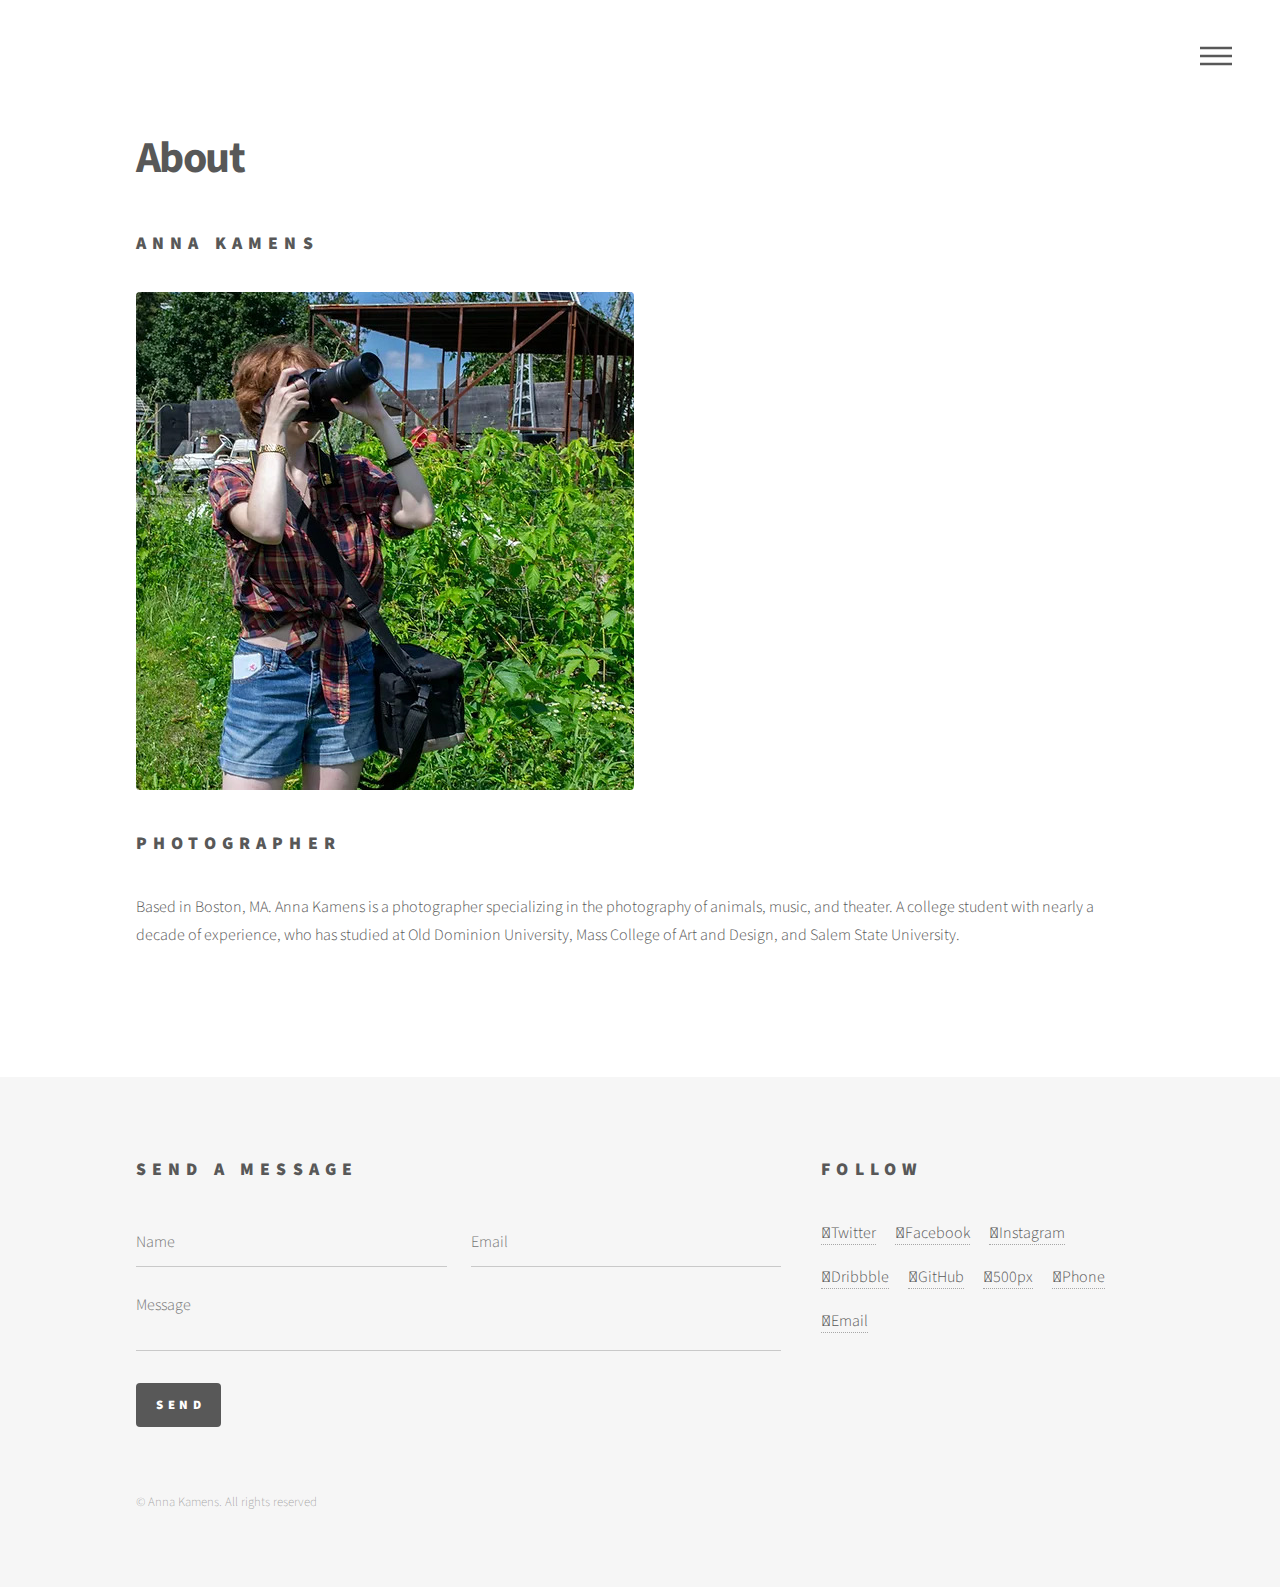
<file: about.html>
<!DOCTYPE HTML>
<!--
	Phantom by HTML5 UP
	html5up.net | @ajlkn
	Free for personal and commercial use under the CCA 3.0 license (html5up.net/license)
-->
<html>
	<head>
		<title>Anna Kamens Photography |About</title>
		<meta charset="utf-8" />
		<meta name="viewport" content="width=device-width, initial-scale=1, user-scalable=no" />
		<link rel="stylesheet" href="assets/css/main.css" />
		<noscript><link rel="stylesheet" href="assets/css/noscript.css" /></noscript>
	</head>
	<body class="is-preload">
		<!-- Wrapper -->
			<div id="wrapper">

				<!-- Header -->
					<header id="header">
						<div class="inner">

							<!-- Nav -->
								<nav>
									<ul>
										<li><a href="#menu">Menu</a></li>
									</ul>
								</nav>

						</div>
					</header>

				<!-- Menu -->
					<nav id="menu">
						<h2>Menu</h2>
						<ul>
							<li><a href="index.html">Home</a></li>
							<li><a href="portfolio.html">Portfolio</a></li>
							<li><a href="about.html">About</a></li>
							<li><a href="contact.html">Contact</a></li>
						</ul>
					</nav>

				<!-- Main -->
					<div id="main">
						<div class="inner">
							<h1>About</h1>
                                
                            <!-- Image -->
								<section>
									<h2>Anna Kamens</h2>
									<div class="box alt">
										<div class="row gtr-uniform">
											<div class="col-12"><span class="image"><img src="/images/AnnaKamensPhotography_SelfPhoto.jpg" alt="" /></span></div>
										</div>
									</div>
								</section>
                            
							<!-- Text -->
								<section>
									<h2>Photographer</h2>
									<p>Based in Boston, MA. Anna Kamens is a photographer specializing in the photography of animals, music, and theater. A college student with nearly a decade of experience, who has studied at Old Dominion University, Mass College of Art and Design, and Salem State University.</p>
                            </section>
                        </div>
                </div>

				<!-- Footer -->
					<footer id="footer">
						<div class="inner">
							<section>
								<h2>Send A Message</h2>
								<form method="post" action="#">
									<div class="fields">
										<div class="field half">
											<input type="text" name="name" id="name" placeholder="Name" />
										</div>
										<div class="field half">
											<input type="email" name="email" id="email" placeholder="Email" />
										</div>
										<div class="field">
											<textarea name="message" id="message" placeholder="Message"></textarea>
										</div>
									</div>
									<ul class="actions">
										<li><input type="submit" value="Send" class="primary" /></li>
									</ul>
								</form>
							</section>
							<section>
								<h2>Follow</h2>
								<ul class="icons">
									<li><a href="#" class="icon brands style2 fa-twitter"><span class="label">Twitter</span></a></li>
									<li><a href="#" class="icon brands style2 fa-facebook-f"><span class="label">Facebook</span></a></li>
									<li><a href="#" class="icon brands style2 fa-instagram"><span class="label">Instagram</span></a></li>
									<li><a href="#" class="icon brands style2 fa-dribbble"><span class="label">Dribbble</span></a></li>
									<li><a href="#" class="icon brands style2 fa-github"><span class="label">GitHub</span></a></li>
									<li><a href="#" class="icon brands style2 fa-500px"><span class="label">500px</span></a></li>
									<li><a href="#" class="icon solid style2 fa-phone"><span class="label">Phone</span></a></li>
									<li><a href="#" class="icon solid style2 fa-envelope"><span class="label">Email</span></a></li>
								</ul>
							</section>
							<ul class="copyright">
                                <li>&copy; Anna Kamens. All rights reserved</li>
							</ul>
						</div>
					</footer>
			</div>

		<!-- Scripts -->
			<script src="assets/js/jquery.min.js"></script>
			<script src="assets/js/browser.min.js"></script>
			<script src="assets/js/breakpoints.min.js"></script>
			<script src="assets/js/util.js"></script>
			<script src="assets/js/main.js"></script>

	</body>
</html>
</file>
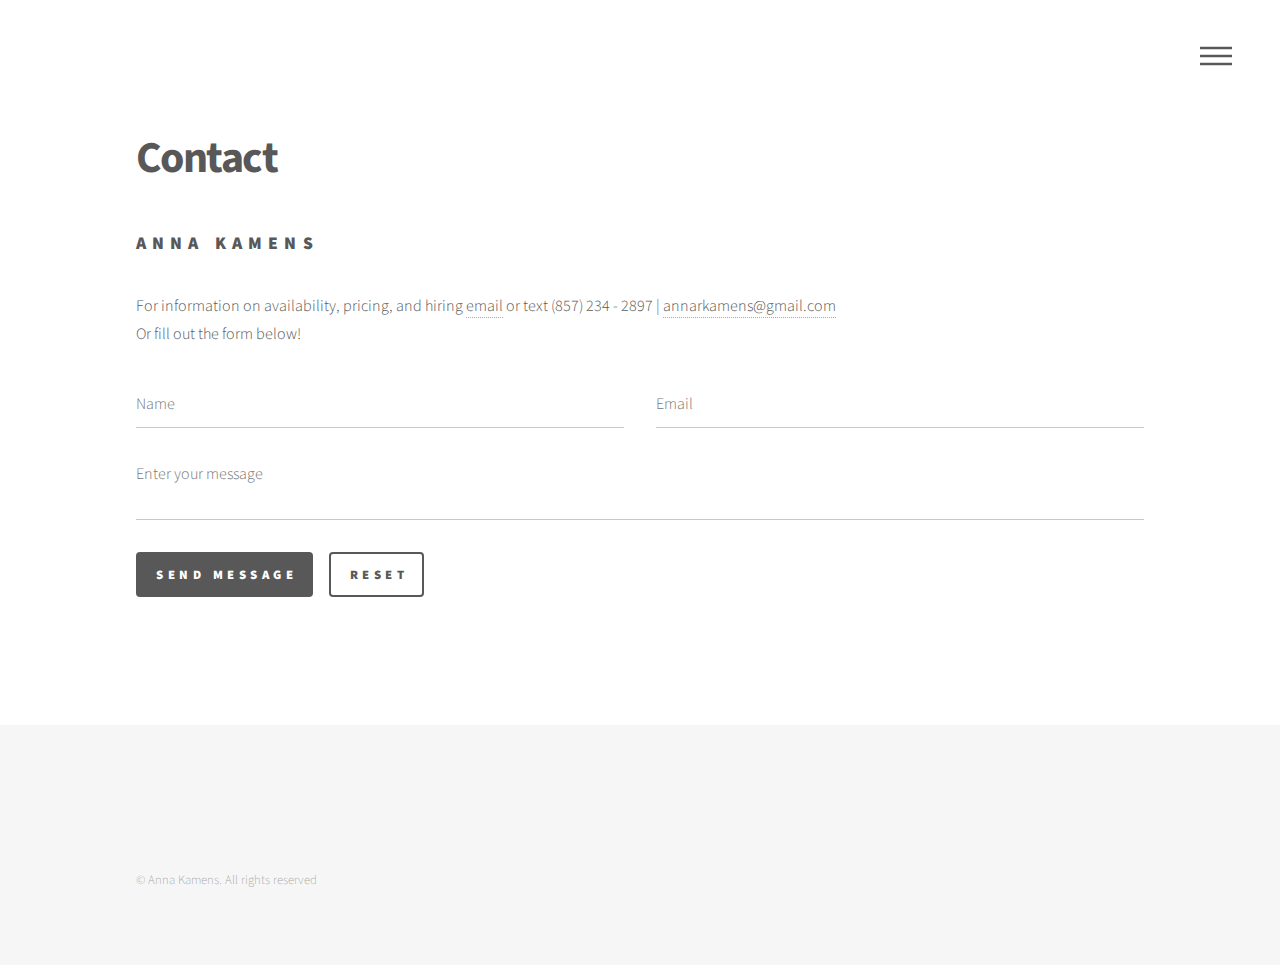
<file: contact.html>
<!DOCTYPE HTML>
<html>
	<head>
		<title>Anna Kamens Photography |Contact</title>
		<meta charset="utf-8" />
		<meta name="viewport" content="width=device-width, initial-scale=1, user-scalable=no" />
		<link rel="stylesheet" href="assets/css/main.css" />
		<noscript><link rel="stylesheet" href="assets/css/noscript.css" /></noscript>
	</head>
	<body class="is-preload">
		<!-- Wrapper -->
			<div id="wrapper">

				<!-- Header -->
					<header id="header">
						<div class="inner">
                            
							<!-- Nav -->
								<nav>
									<ul>
										<li><a href="#menu">Menu</a></li>
									</ul>
								</nav>

						</div>
					</header>

				<!-- Menu -->
					<nav id="menu">
						<h2>Menu</h2>
						<ul>
							<li><a href="index.html">Home</a></li>
							<li><a href="portfolio.html">Portfolio</a></li>
							<li><a href="about.html">About</a></li>
							<li><a href="contact.html">Contact</a></li>
						</ul>
					</nav>

				<!-- Main -->
					<div id="main">
						<div class="inner">
							<h1>Contact</h1>

                            <!-- Text -->
								<section>
									<h2>Anna Kamens</h2>
                                    <p>For information on availability, pricing, and hiring <a href="">email</a> or text (857) 234 - 2897 | <a href="">annarkamens@gmail.com</a><br>Or fill out the form below!</p>
                            </section>
                            
							<!-- Form -->
								<section>
									<form method="post" action="#">
										<div class="row gtr-uniform">
											<div class="col-6 col-12-xsmall">
												<input type="text" name="demo-name" id="demo-name" value="" placeholder="Name" />
											</div>
											<div class="col-6 col-12-xsmall">
												<input type="email" name="demo-email" id="demo-email" value="" placeholder="Email" />
											</div>
											<div class="col-12">
												<textarea name="demo-message" id="demo-message" placeholder="Enter your message" rows="6"></textarea>
											</div>
											<div class="col-12">
												<ul class="actions">
													<li><input type="submit" value="Send Message" class="primary" /></li>
													<li><input type="reset" value="Reset" /></li>
												</ul>
                                            </div>
                                        </div>
                                    </form>
                            </section>
                        </div>
                </div>
                                    
				<!-- Footer -->
					<footer id="footer">
						<div class="inner">
							<ul class="copyright">
								<li>&copy; Anna Kamens. All rights reserved</li>
							</ul>
						</div>
					</footer>
                            
		<!-- Scripts -->
			<script src="assets/js/jquery.min.js"></script>
			<script src="assets/js/browser.min.js"></script>
			<script src="assets/js/breakpoints.min.js"></script>
			<script src="assets/js/util.js"></script>
			<script src="assets/js/main.js"></script>

	</body>
</html>
</file>
<file: assets/css/noscript.css>
/* Tiles */

	body.is-preload .tiles article {
		-moz-transform: none;
		-webkit-transform: none;
		-ms-transform: none;
		transform: none;
		opacity: 1;
	}
</file>
<file: assets/css/main.css>
@import url(fontawesome-all.min.css);
@import url("https://fonts.googleapis.com/css?family=Source+Sans+Pro:300,700,900");


html, body, div, span, applet, object,
iframe, h1, h2, h3, h4, h5, h6, p, blockquote,
pre, a, abbr, acronym, address, big, cite,
code, del, dfn, em, img, ins, kbd, q, s, samp,
small, strike, strong, sub, sup, tt, var, b,
u, i, center, dl, dt, dd, ol, ul, li, fieldset,
form, label, legend, table, caption, tbody,
tfoot, thead, tr, th, td, article, aside,
canvas, details, embed, figure, figcaption,
footer, header, hgroup, menu, nav, output, ruby,
section, summary, time, mark, audio, video {
	margin: 0;
	padding: 0;
	border: 0;
	font-size: 100%;
	font: inherit;
	vertical-align: baseline;}

article, aside, details, figcaption, figure,
footer, header, hgroup, menu, nav, section {
	display: block;}

body {
	line-height: 1;
}

ol, ul {
	list-style: none;
}

blockquote, q {
	quotes: none;
}

	blockquote:before, blockquote:after, q:before, q:after {
		content: '';
		content: none;
	}

table {
	border-collapse: collapse;
	border-spacing: 0;
}

body {
	-webkit-text-size-adjust: none;
}

mark {
	background-color: transparent;
	color: inherit;
}

input::-moz-focus-inner {
	border: 0;
	padding: 0;
}

input, select, textarea {
	-moz-appearance: none;
	-webkit-appearance: none;
	-ms-appearance: none;
	appearance: none;
}

/* Basic */

	@-ms-viewport {
		width: device-width;
	}

	body {
		-ms-overflow-style: scrollbar;
	}

	@media screen and (max-width: 480px) {

		html, body {
			min-width: 320px;
		}

	}

	html {
		box-sizing: border-box;
	}

	*, *:before, *:after {
		box-sizing: inherit;
	}

	body {
		background: #ffffff;
	}

		body.is-preload *, body.is-preload *:before, body.is-preload *:after {
			-moz-animation: none !important;
			-webkit-animation: none !important;
			-ms-animation: none !important;
			animation: none !important;
			-moz-transition: none !important;
			-webkit-transition: none !important;
			-ms-transition: none !important;
			transition: none !important;
		}

/* Type */

	body, input, select, textarea {
		color: #585858;
		font-family: "Source Sans Pro", Helvetica, sans-serif;
		font-size: 16pt;
		font-weight: 300;
		line-height: 1.75;
	}

		@media screen and (max-width: 1680px) {

			body, input, select, textarea {
				font-size: 14pt;
			}

		}

		@media screen and (max-width: 1280px) {

			body, input, select, textarea {
				font-size: 12pt;
			}

		}

	a {
		-moz-transition: border-bottom-color 0.2s ease, color 0.2s ease;
		-webkit-transition: border-bottom-color 0.2s ease, color 0.2s ease;
		-ms-transition: border-bottom-color 0.2s ease, color 0.2s ease;
		transition: border-bottom-color 0.2s ease, color 0.2s ease;
		text-decoration: none;
		color: #585858;
		border-bottom: dotted 1px rgba(88, 88, 88, 0.5);
	}

		a:hover {
			border-bottom-color: transparent;
			color: #f2849e !important;
		}

	strong, b {
		font-weight: 900;
	}

	em, i {
		font-style: italic;
	}

	p {
		margin: 0 0 2em 0;
	}

	h1 {
		font-size: 2.75em;
		font-weight: 700;
		line-height: 1.3;
		margin: 0 0 1em 0;
		letter-spacing: -0.035em;
	}

		h1 a {
			color: inherit;
		}

		@media screen and (max-width: 736px) {

			h1 {
				font-size: 2em;
				margin: 0 0 1em 0;
			}

		}

		@media screen and (max-width: 360px) {

			h1 {
				font-size: 1.75em;
			}

		}

	h2, h3, h4, h5, h6 {
		font-weight: 900;
		line-height: 1.5;
		margin: 0 0 2em 0;
		text-transform: uppercase;
		letter-spacing: 0.35em;
	}

		h2 a, h3 a, h4 a, h5 a, h6 a {
			color: inherit;
		}

	h2 {
		font-size: 1.1em;
	}

	h3 {
		font-size: 1em;
	}

	h4 {
		font-size: 0.8em;
	}

	h5 {
		font-size: 0.8em;
	}

	h6 {
		font-size: 0.8em;
	}

	@media screen and (max-width: 980px) {

		h1 br, h2 br, h3 br, h4 br, h5 br, h6 br {
			display: none;
		}

	}

	@media screen and (max-width: 736px) {

		h2 {
			font-size: 1em;
		}

		h3 {
			font-size: 0.8em;
		}

	}

	sub {
		font-size: 0.8em;
		position: relative;
		top: 0.5em;
	}

	sup {
		font-size: 0.8em;
		position: relative;
		top: -0.5em;
	}

	blockquote {
		border-left: solid 4px #c9c9c9;
		font-style: italic;
		margin: 0 0 2em 0;
		padding: 0.5em 0 0.5em 2em;
	}

	code {
		background: rgba(144, 144, 144, 0.075);
		border-radius: 4px;
		border: solid 1px #c9c9c9;
		font-family: "Courier New", monospace;
		font-size: 0.9em;
		margin: 0 0.25em;
		padding: 0.25em 0.65em;
	}

	pre {
		-webkit-overflow-scrolling: touch;
		font-family: "Courier New", monospace;
		font-size: 0.9em;
		margin: 0 0 2em 0;
	}

		pre code {
			display: block;
			line-height: 1.75;
			padding: 1em 1.5em;
			overflow-x: auto;
		}

	hr {
		border: 0;
		border-bottom: solid 1px #c9c9c9;
		margin: 2em 0;
	}

		hr.major {
			margin: 3em 0;
		}

	.align-left {
		text-align: left;
	}

	.align-center {
		text-align: center;
	}

	.align-right {
		text-align: right;
	}

/* Row */

	.row {
		display: flex;
		flex-wrap: wrap;
		box-sizing: border-box;
		align-items: stretch;
	}

		.row > * {
			box-sizing: border-box;
		}

		.row.gtr-uniform > * > :last-child {
			margin-bottom: 0;
		}

		.row.aln-left {
			justify-content: flex-start;
		}

		.row.aln-center {
			justify-content: center;
		}

		.row.aln-right {
			justify-content: flex-end;
		}

		.row.aln-top {
			align-items: flex-start;
		}

		.row.aln-middle {
			align-items: center;
		}

		.row.aln-bottom {
			align-items: flex-end;
		}

		.row > .imp {
			order: -1;
		}

		.row > .col-1 {
			width: 8.33333%;
		}

		.row > .off-1 {
			margin-left: 8.33333%;
		}

		.row > .col-2 {
			width: 16.66667%;
		}

		.row > .off-2 {
			margin-left: 16.66667%;
		}

		.row > .col-3 {
			width: 25%;
		}

		.row > .off-3 {
			margin-left: 25%;
		}

		.row > .col-4 {
			width: 33.33333%;
		}

		.row > .off-4 {
			margin-left: 33.33333%;
		}

		.row > .col-5 {
			width: 41.66667%;
		}

		.row > .off-5 {
			margin-left: 41.66667%;
		}

		.row > .col-6 {
			width: 50%;
		}

		.row > .off-6 {
			margin-left: 50%;
		}

		.row > .col-7 {
			width: 58.33333%;
		}

		.row > .off-7 {
			margin-left: 58.33333%;
		}

		.row > .col-8 {
			width: 66.66667%;
		}

		.row > .off-8 {
			margin-left: 66.66667%;
		}

		.row > .col-9 {
			width: 75%;
		}

		.row > .off-9 {
			margin-left: 75%;
		}

		.row > .col-10 {
			width: 83.33333%;
		}

		.row > .off-10 {
			margin-left: 83.33333%;
		}

		.row > .col-11 {
			width: 91.66667%;
		}

		.row > .off-11 {
			margin-left: 91.66667%;
		}

		.row > .col-12 {
			width: 100%;
		}

		.row > .off-12 {
			margin-left: 100%;
		}

		.row.gtr-0 {
			margin-top: 0;
			margin-left: 0em;
		}

			.row.gtr-0 > * {
				padding: 0 0 0 0em;
			}

			.row.gtr-0.gtr-uniform {
				margin-top: 0em;
			}

				.row.gtr-0.gtr-uniform > * {
					padding-top: 0em;
				}

		.row.gtr-25 {
			margin-top: 0;
			margin-left: -0.5em;
		}

			.row.gtr-25 > * {
				padding: 0 0 0 0.5em;
			}

			.row.gtr-25.gtr-uniform {
				margin-top: -0.5em;
			}

				.row.gtr-25.gtr-uniform > * {
					padding-top: 0.5em;
				}

		.row.gtr-50 {
			margin-top: 0;
			margin-left: -1em;
		}

			.row.gtr-50 > * {
				padding: 0 0 0 1em;
			}

			.row.gtr-50.gtr-uniform {
				margin-top: -1em;
			}

				.row.gtr-50.gtr-uniform > * {
					padding-top: 1em;
				}

		.row {
			margin-top: 0;
			margin-left: -2em;
		}

			.row > * {
				padding: 0 0 0 2em;
			}

			.row.gtr-uniform {
				margin-top: -2em;
			}

				.row.gtr-uniform > * {
					padding-top: 2em;
				}

		.row.gtr-150 {
			margin-top: 0;
			margin-left: -3em;
		}

			.row.gtr-150 > * {
				padding: 0 0 0 3em;
			}

			.row.gtr-150.gtr-uniform {
				margin-top: -3em;
			}

				.row.gtr-150.gtr-uniform > * {
					padding-top: 3em;
				}

		.row.gtr-200 {
			margin-top: 0;
			margin-left: -4em;
		}

			.row.gtr-200 > * {
				padding: 0 0 0 4em;
			}

			.row.gtr-200.gtr-uniform {
				margin-top: -4em;
			}

				.row.gtr-200.gtr-uniform > * {
					padding-top: 4em;
				}

		@media screen and (max-width: 1680px) {

			.row {
				display: flex;
				flex-wrap: wrap;
				box-sizing: border-box;
				align-items: stretch;
			}

				.row > * {
					box-sizing: border-box;
				}

				.row.gtr-uniform > * > :last-child {
					margin-bottom: 0;
				}

				.row.aln-left {
					justify-content: flex-start;
				}

				.row.aln-center {
					justify-content: center;
				}

				.row.aln-right {
					justify-content: flex-end;
				}

				.row.aln-top {
					align-items: flex-start;
				}

				.row.aln-middle {
					align-items: center;
				}

				.row.aln-bottom {
					align-items: flex-end;
				}

				.row > .imp-xlarge {
					order: -1;
				}

				.row > .col-1-xlarge {
					width: 8.33333%;
				}

				.row > .off-1-xlarge {
					margin-left: 8.33333%;
				}

				.row > .col-2-xlarge {
					width: 16.66667%;
				}

				.row > .off-2-xlarge {
					margin-left: 16.66667%;
				}

				.row > .col-3-xlarge {
					width: 25%;
				}

				.row > .off-3-xlarge {
					margin-left: 25%;
				}

				.row > .col-4-xlarge {
					width: 33.33333%;
				}

				.row > .off-4-xlarge {
					margin-left: 33.33333%;
				}

				.row > .col-5-xlarge {
					width: 41.66667%;
				}

				.row > .off-5-xlarge {
					margin-left: 41.66667%;
				}

				.row > .col-6-xlarge {
					width: 50%;
				}

				.row > .off-6-xlarge {
					margin-left: 50%;
				}

				.row > .col-7-xlarge {
					width: 58.33333%;
				}

				.row > .off-7-xlarge {
					margin-left: 58.33333%;
				}

				.row > .col-8-xlarge {
					width: 66.66667%;
				}

				.row > .off-8-xlarge {
					margin-left: 66.66667%;
				}

				.row > .col-9-xlarge {
					width: 75%;
				}

				.row > .off-9-xlarge {
					margin-left: 75%;
				}

				.row > .col-10-xlarge {
					width: 83.33333%;
				}

				.row > .off-10-xlarge {
					margin-left: 83.33333%;
				}

				.row > .col-11-xlarge {
					width: 91.66667%;
				}

				.row > .off-11-xlarge {
					margin-left: 91.66667%;
				}

				.row > .col-12-xlarge {
					width: 100%;
				}

				.row > .off-12-xlarge {
					margin-left: 100%;
				}

				.row.gtr-0 {
					margin-top: 0;
					margin-left: 0em;
				}

					.row.gtr-0 > * {
						padding: 0 0 0 0em;
					}

					.row.gtr-0.gtr-uniform {
						margin-top: 0em;
					}

						.row.gtr-0.gtr-uniform > * {
							padding-top: 0em;
						}

				.row.gtr-25 {
					margin-top: 0;
					margin-left: -0.5em;
				}

					.row.gtr-25 > * {
						padding: 0 0 0 0.5em;
					}

					.row.gtr-25.gtr-uniform {
						margin-top: -0.5em;
					}

						.row.gtr-25.gtr-uniform > * {
							padding-top: 0.5em;
						}

				.row.gtr-50 {
					margin-top: 0;
					margin-left: -1em;
				}

					.row.gtr-50 > * {
						padding: 0 0 0 1em;
					}

					.row.gtr-50.gtr-uniform {
						margin-top: -1em;
					}

						.row.gtr-50.gtr-uniform > * {
							padding-top: 1em;
						}

				.row {
					margin-top: 0;
					margin-left: -2em;
				}

					.row > * {
						padding: 0 0 0 2em;
					}

					.row.gtr-uniform {
						margin-top: -2em;
					}

						.row.gtr-uniform > * {
							padding-top: 2em;
						}

				.row.gtr-150 {
					margin-top: 0;
					margin-left: -3em;
				}

					.row.gtr-150 > * {
						padding: 0 0 0 3em;
					}

					.row.gtr-150.gtr-uniform {
						margin-top: -3em;
					}

						.row.gtr-150.gtr-uniform > * {
							padding-top: 3em;
						}

				.row.gtr-200 {
					margin-top: 0;
					margin-left: -4em;
				}

					.row.gtr-200 > * {
						padding: 0 0 0 4em;
					}

					.row.gtr-200.gtr-uniform {
						margin-top: -4em;
					}

						.row.gtr-200.gtr-uniform > * {
							padding-top: 4em;
						}

		}

		@media screen and (max-width: 1280px) {

			.row {
				display: flex;
				flex-wrap: wrap;
				box-sizing: border-box;
				align-items: stretch;
			}

				.row > * {
					box-sizing: border-box;
				}

				.row.gtr-uniform > * > :last-child {
					margin-bottom: 0;
				}

				.row.aln-left {
					justify-content: flex-start;
				}

				.row.aln-center {
					justify-content: center;
				}

				.row.aln-right {
					justify-content: flex-end;
				}

				.row.aln-top {
					align-items: flex-start;
				}

				.row.aln-middle {
					align-items: center;
				}

				.row.aln-bottom {
					align-items: flex-end;
				}

				.row > .imp-large {
					order: -1;
				}

				.row > .col-1-large {
					width: 8.33333%;
				}

				.row > .off-1-large {
					margin-left: 8.33333%;
				}

				.row > .col-2-large {
					width: 16.66667%;
				}

				.row > .off-2-large {
					margin-left: 16.66667%;
				}

				.row > .col-3-large {
					width: 25%;
				}

				.row > .off-3-large {
					margin-left: 25%;
				}

				.row > .col-4-large {
					width: 33.33333%;
				}

				.row > .off-4-large {
					margin-left: 33.33333%;
				}

				.row > .col-5-large {
					width: 41.66667%;
				}

				.row > .off-5-large {
					margin-left: 41.66667%;
				}

				.row > .col-6-large {
					width: 50%;
				}

				.row > .off-6-large {
					margin-left: 50%;
				}

				.row > .col-7-large {
					width: 58.33333%;
				}

				.row > .off-7-large {
					margin-left: 58.33333%;
				}

				.row > .col-8-large {
					width: 66.66667%;
				}

				.row > .off-8-large {
					margin-left: 66.66667%;
				}

				.row > .col-9-large {
					width: 75%;
				}

				.row > .off-9-large {
					margin-left: 75%;
				}

				.row > .col-10-large {
					width: 83.33333%;
				}

				.row > .off-10-large {
					margin-left: 83.33333%;
				}

				.row > .col-11-large {
					width: 91.66667%;
				}

				.row > .off-11-large {
					margin-left: 91.66667%;
				}

				.row > .col-12-large {
					width: 100%;
				}

				.row > .off-12-large {
					margin-left: 100%;
				}

				.row.gtr-0 {
					margin-top: 0;
					margin-left: 0em;
				}

					.row.gtr-0 > * {
						padding: 0 0 0 0em;
					}

					.row.gtr-0.gtr-uniform {
						margin-top: 0em;
					}

						.row.gtr-0.gtr-uniform > * {
							padding-top: 0em;
						}

				.row.gtr-25 {
					margin-top: 0;
					margin-left: -0.5em;
				}

					.row.gtr-25 > * {
						padding: 0 0 0 0.5em;
					}

					.row.gtr-25.gtr-uniform {
						margin-top: -0.5em;
					}

						.row.gtr-25.gtr-uniform > * {
							padding-top: 0.5em;
						}

				.row.gtr-50 {
					margin-top: 0;
					margin-left: -1em;
				}

					.row.gtr-50 > * {
						padding: 0 0 0 1em;
					}

					.row.gtr-50.gtr-uniform {
						margin-top: -1em;
					}

						.row.gtr-50.gtr-uniform > * {
							padding-top: 1em;
						}

				.row {
					margin-top: 0;
					margin-left: -2em;
				}

					.row > * {
						padding: 0 0 0 2em;
					}

					.row.gtr-uniform {
						margin-top: -2em;
					}

						.row.gtr-uniform > * {
							padding-top: 2em;
						}

				.row.gtr-150 {
					margin-top: 0;
					margin-left: -3em;
				}

					.row.gtr-150 > * {
						padding: 0 0 0 3em;
					}

					.row.gtr-150.gtr-uniform {
						margin-top: -3em;
					}

						.row.gtr-150.gtr-uniform > * {
							padding-top: 3em;
						}

				.row.gtr-200 {
					margin-top: 0;
					margin-left: -4em;
				}

					.row.gtr-200 > * {
						padding: 0 0 0 4em;
					}

					.row.gtr-200.gtr-uniform {
						margin-top: -4em;
					}

						.row.gtr-200.gtr-uniform > * {
							padding-top: 4em;
						}

		}

		@media screen and (max-width: 980px) {

			.row {
				display: flex;
				flex-wrap: wrap;
				box-sizing: border-box;
				align-items: stretch;
			}

				.row > * {
					box-sizing: border-box;
				}

				.row.gtr-uniform > * > :last-child {
					margin-bottom: 0;
				}

				.row.aln-left {
					justify-content: flex-start;
				}

				.row.aln-center {
					justify-content: center;
				}

				.row.aln-right {
					justify-content: flex-end;
				}

				.row.aln-top {
					align-items: flex-start;
				}

				.row.aln-middle {
					align-items: center;
				}

				.row.aln-bottom {
					align-items: flex-end;
				}

				.row > .imp-medium {
					order: -1;
				}

				.row > .col-1-medium {
					width: 8.33333%;
				}

				.row > .off-1-medium {
					margin-left: 8.33333%;
				}

				.row > .col-2-medium {
					width: 16.66667%;
				}

				.row > .off-2-medium {
					margin-left: 16.66667%;
				}

				.row > .col-3-medium {
					width: 25%;
				}

				.row > .off-3-medium {
					margin-left: 25%;
				}

				.row > .col-4-medium {
					width: 33.33333%;
				}

				.row > .off-4-medium {
					margin-left: 33.33333%;
				}

				.row > .col-5-medium {
					width: 41.66667%;
				}

				.row > .off-5-medium {
					margin-left: 41.66667%;
				}

				.row > .col-6-medium {
					width: 50%;
				}

				.row > .off-6-medium {
					margin-left: 50%;
				}

				.row > .col-7-medium {
					width: 58.33333%;
				}

				.row > .off-7-medium {
					margin-left: 58.33333%;
				}

				.row > .col-8-medium {
					width: 66.66667%;
				}

				.row > .off-8-medium {
					margin-left: 66.66667%;
				}

				.row > .col-9-medium {
					width: 75%;
				}

				.row > .off-9-medium {
					margin-left: 75%;
				}

				.row > .col-10-medium {
					width: 83.33333%;
				}

				.row > .off-10-medium {
					margin-left: 83.33333%;
				}

				.row > .col-11-medium {
					width: 91.66667%;
				}

				.row > .off-11-medium {
					margin-left: 91.66667%;
				}

				.row > .col-12-medium {
					width: 100%;
				}

				.row > .off-12-medium {
					margin-left: 100%;
				}

				.row.gtr-0 {
					margin-top: 0;
					margin-left: 0em;
				}

					.row.gtr-0 > * {
						padding: 0 0 0 0em;
					}

					.row.gtr-0.gtr-uniform {
						margin-top: 0em;
					}

						.row.gtr-0.gtr-uniform > * {
							padding-top: 0em;
						}

				.row.gtr-25 {
					margin-top: 0;
					margin-left: -0.375em;
				}

					.row.gtr-25 > * {
						padding: 0 0 0 0.375em;
					}

					.row.gtr-25.gtr-uniform {
						margin-top: -0.375em;
					}

						.row.gtr-25.gtr-uniform > * {
							padding-top: 0.375em;
						}

				.row.gtr-50 {
					margin-top: 0;
					margin-left: -0.75em;
				}

					.row.gtr-50 > * {
						padding: 0 0 0 0.75em;
					}

					.row.gtr-50.gtr-uniform {
						margin-top: -0.75em;
					}

						.row.gtr-50.gtr-uniform > * {
							padding-top: 0.75em;
						}

				.row {
					margin-top: 0;
					margin-left: -1.5em;
				}

					.row > * {
						padding: 0 0 0 1.5em;
					}

					.row.gtr-uniform {
						margin-top: -1.5em;
					}

						.row.gtr-uniform > * {
							padding-top: 1.5em;
						}

				.row.gtr-150 {
					margin-top: 0;
					margin-left: -2.25em;
				}

					.row.gtr-150 > * {
						padding: 0 0 0 2.25em;
					}

					.row.gtr-150.gtr-uniform {
						margin-top: -2.25em;
					}

						.row.gtr-150.gtr-uniform > * {
							padding-top: 2.25em;
						}

				.row.gtr-200 {
					margin-top: 0;
					margin-left: -3em;
				}

					.row.gtr-200 > * {
						padding: 0 0 0 3em;
					}

					.row.gtr-200.gtr-uniform {
						margin-top: -3em;
					}

						.row.gtr-200.gtr-uniform > * {
							padding-top: 3em;
						}

		}

		@media screen and (max-width: 736px) {

			.row {
				display: flex;
				flex-wrap: wrap;
				box-sizing: border-box;
				align-items: stretch;
			}

				.row > * {
					box-sizing: border-box;
				}

				.row.gtr-uniform > * > :last-child {
					margin-bottom: 0;
				}

				.row.aln-left {
					justify-content: flex-start;
				}

				.row.aln-center {
					justify-content: center;
				}

				.row.aln-right {
					justify-content: flex-end;
				}

				.row.aln-top {
					align-items: flex-start;
				}

				.row.aln-middle {
					align-items: center;
				}

				.row.aln-bottom {
					align-items: flex-end;
				}

				.row > .imp-small {
					order: -1;
				}

				.row > .col-1-small {
					width: 8.33333%;
				}

				.row > .off-1-small {
					margin-left: 8.33333%;
				}

				.row > .col-2-small {
					width: 16.66667%;
				}

				.row > .off-2-small {
					margin-left: 16.66667%;
				}

				.row > .col-3-small {
					width: 25%;
				}

				.row > .off-3-small {
					margin-left: 25%;
				}

				.row > .col-4-small {
					width: 33.33333%;
				}

				.row > .off-4-small {
					margin-left: 33.33333%;
				}

				.row > .col-5-small {
					width: 41.66667%;
				}

				.row > .off-5-small {
					margin-left: 41.66667%;
				}

				.row > .col-6-small {
					width: 50%;
				}

				.row > .off-6-small {
					margin-left: 50%;
				}

				.row > .col-7-small {
					width: 58.33333%;
				}

				.row > .off-7-small {
					margin-left: 58.33333%;
				}

				.row > .col-8-small {
					width: 66.66667%;
				}

				.row > .off-8-small {
					margin-left: 66.66667%;
				}

				.row > .col-9-small {
					width: 75%;
				}

				.row > .off-9-small {
					margin-left: 75%;
				}

				.row > .col-10-small {
					width: 83.33333%;
				}

				.row > .off-10-small {
					margin-left: 83.33333%;
				}

				.row > .col-11-small {
					width: 91.66667%;
				}

				.row > .off-11-small {
					margin-left: 91.66667%;
				}

				.row > .col-12-small {
					width: 100%;
				}

				.row > .off-12-small {
					margin-left: 100%;
				}

				.row.gtr-0 {
					margin-top: 0;
					margin-left: 0em;
				}

					.row.gtr-0 > * {
						padding: 0 0 0 0em;
					}

					.row.gtr-0.gtr-uniform {
						margin-top: 0em;
					}

						.row.gtr-0.gtr-uniform > * {
							padding-top: 0em;
						}

				.row.gtr-25 {
					margin-top: 0;
					margin-left: -0.25em;
				}

					.row.gtr-25 > * {
						padding: 0 0 0 0.25em;
					}

					.row.gtr-25.gtr-uniform {
						margin-top: -0.25em;
					}

						.row.gtr-25.gtr-uniform > * {
							padding-top: 0.25em;
						}

				.row.gtr-50 {
					margin-top: 0;
					margin-left: -0.5em;
				}

					.row.gtr-50 > * {
						padding: 0 0 0 0.5em;
					}

					.row.gtr-50.gtr-uniform {
						margin-top: -0.5em;
					}

						.row.gtr-50.gtr-uniform > * {
							padding-top: 0.5em;
						}

				.row {
					margin-top: 0;
					margin-left: -1em;
				}

					.row > * {
						padding: 0 0 0 1em;
					}

					.row.gtr-uniform {
						margin-top: -1em;
					}

						.row.gtr-uniform > * {
							padding-top: 1em;
						}

				.row.gtr-150 {
					margin-top: 0;
					margin-left: -1.5em;
				}

					.row.gtr-150 > * {
						padding: 0 0 0 1.5em;
					}

					.row.gtr-150.gtr-uniform {
						margin-top: -1.5em;
					}

						.row.gtr-150.gtr-uniform > * {
							padding-top: 1.5em;
						}

				.row.gtr-200 {
					margin-top: 0;
					margin-left: -2em;
				}

					.row.gtr-200 > * {
						padding: 0 0 0 2em;
					}

					.row.gtr-200.gtr-uniform {
						margin-top: -2em;
					}

						.row.gtr-200.gtr-uniform > * {
							padding-top: 2em;
						}

		}

		@media screen and (max-width: 480px) {

			.row {
				display: flex;
				flex-wrap: wrap;
				box-sizing: border-box;
				align-items: stretch;
			}

				.row > * {
					box-sizing: border-box;
				}

				.row.gtr-uniform > * > :last-child {
					margin-bottom: 0;
				}

				.row.aln-left {
					justify-content: flex-start;
				}

				.row.aln-center {
					justify-content: center;
				}

				.row.aln-right {
					justify-content: flex-end;
				}

				.row.aln-top {
					align-items: flex-start;
				}

				.row.aln-middle {
					align-items: center;
				}

				.row.aln-bottom {
					align-items: flex-end;
				}

				.row > .imp-xsmall {
					order: -1;
				}

				.row > .col-1-xsmall {
					width: 8.33333%;
				}

				.row > .off-1-xsmall {
					margin-left: 8.33333%;
				}

				.row > .col-2-xsmall {
					width: 16.66667%;
				}

				.row > .off-2-xsmall {
					margin-left: 16.66667%;
				}

				.row > .col-3-xsmall {
					width: 25%;
				}

				.row > .off-3-xsmall {
					margin-left: 25%;
				}

				.row > .col-4-xsmall {
					width: 33.33333%;
				}

				.row > .off-4-xsmall {
					margin-left: 33.33333%;
				}

				.row > .col-5-xsmall {
					width: 41.66667%;
				}

				.row > .off-5-xsmall {
					margin-left: 41.66667%;
				}

				.row > .col-6-xsmall {
					width: 50%;
				}

				.row > .off-6-xsmall {
					margin-left: 50%;
				}

				.row > .col-7-xsmall {
					width: 58.33333%;
				}

				.row > .off-7-xsmall {
					margin-left: 58.33333%;
				}

				.row > .col-8-xsmall {
					width: 66.66667%;
				}

				.row > .off-8-xsmall {
					margin-left: 66.66667%;
				}

				.row > .col-9-xsmall {
					width: 75%;
				}

				.row > .off-9-xsmall {
					margin-left: 75%;
				}

				.row > .col-10-xsmall {
					width: 83.33333%;
				}

				.row > .off-10-xsmall {
					margin-left: 83.33333%;
				}

				.row > .col-11-xsmall {
					width: 91.66667%;
				}

				.row > .off-11-xsmall {
					margin-left: 91.66667%;
				}

				.row > .col-12-xsmall {
					width: 100%;
				}

				.row > .off-12-xsmall {
					margin-left: 100%;
				}

				.row.gtr-0 {
					margin-top: 0;
					margin-left: 0em;
				}

					.row.gtr-0 > * {
						padding: 0 0 0 0em;
					}

					.row.gtr-0.gtr-uniform {
						margin-top: 0em;
					}

						.row.gtr-0.gtr-uniform > * {
							padding-top: 0em;
						}

				.row.gtr-25 {
					margin-top: 0;
					margin-left: -0.25em;
				}

					.row.gtr-25 > * {
						padding: 0 0 0 0.25em;
					}

					.row.gtr-25.gtr-uniform {
						margin-top: -0.25em;
					}

						.row.gtr-25.gtr-uniform > * {
							padding-top: 0.25em;
						}

				.row.gtr-50 {
					margin-top: 0;
					margin-left: -0.5em;
				}

					.row.gtr-50 > * {
						padding: 0 0 0 0.5em;
					}

					.row.gtr-50.gtr-uniform {
						margin-top: -0.5em;
					}

						.row.gtr-50.gtr-uniform > * {
							padding-top: 0.5em;
						}

				.row {
					margin-top: 0;
					margin-left: -1em;
				}

					.row > * {
						padding: 0 0 0 1em;
					}

					.row.gtr-uniform {
						margin-top: -1em;
					}

						.row.gtr-uniform > * {
							padding-top: 1em;
						}

				.row.gtr-150 {
					margin-top: 0;
					margin-left: -1.5em;
				}

					.row.gtr-150 > * {
						padding: 0 0 0 1.5em;
					}

					.row.gtr-150.gtr-uniform {
						margin-top: -1.5em;
					}

						.row.gtr-150.gtr-uniform > * {
							padding-top: 1.5em;
						}

				.row.gtr-200 {
					margin-top: 0;
					margin-left: -2em;
				}

					.row.gtr-200 > * {
						padding: 0 0 0 2em;
					}

					.row.gtr-200.gtr-uniform {
						margin-top: -2em;
					}

						.row.gtr-200.gtr-uniform > * {
							padding-top: 2em;
						}

		}

/* Section/Article */

	section.special, article.special {
		text-align: center;
	}

	header p {
		margin-top: -1em;
	}

	@media screen and (max-width: 736px) {

		header p {
			margin-top: 0;
		}

	}


/* List */

	ol {
		list-style: decimal;
		margin: 0 0 2em 0;
		padding-left: 1.25em;
	}

		ol li {
			padding-left: 0.25em;
		}

	ul {
		list-style: disc;
		margin: 0 0 2em 0;
		padding-left: 1em;
	}

		ul li {
			padding-left: 0.5em;
		}

		ul.alt {
			list-style: none;
			padding-left: 0;
		}

			ul.alt li {
				border-top: solid 1px #c9c9c9;
				padding: 0.5em 0;
			}

				ul.alt li:first-child {
					border-top: 0;
					padding-top: 0;
				}

	dl {
		margin: 0 0 2em 0;
	}

		dl dt {
			display: block;
			font-weight: 900;
			margin: 0 0 1em 0;
		}

		dl dd {
			margin-left: 2em;
		}

/* Actions */

	ul.actions {
		display: -moz-flex;
		display: -webkit-flex;
		display: -ms-flex;
		display: flex;
		cursor: default;
		list-style: none;
		margin-left: -1em;
		padding-left: 0;
	}

		ul.actions li {
			padding: 0 0 0 1em;
			vertical-align: middle;
		}

		ul.actions.special {
			-moz-justify-content: center;
			-webkit-justify-content: center;
			-ms-justify-content: center;
			justify-content: center;
			width: 100%;
			margin-left: 0;
		}

			ul.actions.special li:first-child {
				padding-left: 0;
			}

		ul.actions.stacked {
			-moz-flex-direction: column;
			-webkit-flex-direction: column;
			-ms-flex-direction: column;
			flex-direction: column;
			margin-left: 0;
		}

			ul.actions.stacked li {
				padding: 1.3em 0 0 0;
			}

				ul.actions.stacked li:first-child {
					padding-top: 0;
				}

		ul.actions.fit {
			width: calc(100% + 1em);
		}

			ul.actions.fit li {
				-moz-flex-grow: 1;
				-webkit-flex-grow: 1;
				-ms-flex-grow: 1;
				flex-grow: 1;
				-moz-flex-shrink: 1;
				-webkit-flex-shrink: 1;
				-ms-flex-shrink: 1;
				flex-shrink: 1;
				width: 100%;
			}

				ul.actions.fit li > * {
					width: 100%;
				}

			ul.actions.fit.stacked {
				width: 100%;
			}

		@media screen and (max-width: 480px) {

			ul.actions:not(.fixed) {
				-moz-flex-direction: column;
				-webkit-flex-direction: column;
				-ms-flex-direction: column;
				flex-direction: column;
				margin-left: 0;
				width: 100% !important;
			}

				ul.actions:not(.fixed) li {
					-moz-flex-grow: 1;
					-webkit-flex-grow: 1;
					-ms-flex-grow: 1;
					flex-grow: 1;
					-moz-flex-shrink: 1;
					-webkit-flex-shrink: 1;
					-ms-flex-shrink: 1;
					flex-shrink: 1;
					padding: 1em 0 0 0;
					text-align: center;
					width: 100%;
				}

					ul.actions:not(.fixed) li > * {
						width: 100%;
					}

					ul.actions:not(.fixed) li:first-child {
						padding-top: 0;
					}

					ul.actions:not(.fixed) li input[type="submit"],
					ul.actions:not(.fixed) li input[type="reset"],
					ul.actions:not(.fixed) li input[type="button"],
					ul.actions:not(.fixed) li button,
					ul.actions:not(.fixed) li .button {
						width: 100%;
					}

						ul.actions:not(.fixed) li input[type="submit"].icon:before,
						ul.actions:not(.fixed) li input[type="reset"].icon:before,
						ul.actions:not(.fixed) li input[type="button"].icon:before,
						ul.actions:not(.fixed) li button.icon:before,
						ul.actions:not(.fixed) li .button.icon:before {
							margin-left: -0.5rem;
						}

		}

/* Icons */

	ul.icons {
		cursor: default;
		list-style: none;
		padding-left: 0;
		margin: -1em 0 2em -1em;
	}

		ul.icons li {
			display: inline-block;
			padding: 1em 0 0 1em;
		}

/* Form */

	form {
		margin: 0 0 2em 0;
		overflow-x: hidden;
	}

		form > :last-child {
			margin-bottom: 0;
		}

		form > .fields {
			display: -moz-flex;
			display: -webkit-flex;
			display: -ms-flex;
			display: flex;
			-moz-flex-wrap: wrap;
			-webkit-flex-wrap: wrap;
			-ms-flex-wrap: wrap;
			flex-wrap: wrap;
			width: calc(100% + 3em);
			margin: -1.5em 0 2em -1.5em;
		}

			form > .fields > .field {
				-moz-flex-grow: 0;
				-webkit-flex-grow: 0;
				-ms-flex-grow: 0;
				flex-grow: 0;
				-moz-flex-shrink: 0;
				-webkit-flex-shrink: 0;
				-ms-flex-shrink: 0;
				flex-shrink: 0;
				padding: 1.5em 0 0 1.5em;
				width: calc(100% - 1.5em);
			}

				form > .fields > .field.half {
					width: calc(50% - 0.75em);
				}

				form > .fields > .field.third {
					width: calc(100%/3 - 0.5em);
				}

				form > .fields > .field.quarter {
					width: calc(25% - 0.375em);
				}

		@media screen and (max-width: 480px) {

			form > .fields {
				width: calc(100% + 3em);
				margin: -1.5em 0 2em -1.5em;
			}

				form > .fields > .field {
					padding: 1.5em 0 0 1.5em;
					width: calc(100% - 1.5em);
				}

					form > .fields > .field.half {
						width: calc(100% - 1.5em);
					}

					form > .fields > .field.third {
						width: calc(100% - 1.5em);
					}

					form > .fields > .field.quarter {
						width: calc(100% - 1.5em);
					}

		}

	label {
		display: block;
		font-size: 0.9em;
		font-weight: 900;
		margin: 0 0 1em 0;
	}

	input[type="text"],
	input[type="password"],
	input[type="email"],
	input[type="tel"],
	select,
	textarea {
		-moz-appearance: none;
		-webkit-appearance: none;
		-ms-appearance: none;
		appearance: none;
		background-color: transparent;
		border: none;
		border-radius: 0;
		border-bottom: solid 1px #c9c9c9;
		color: inherit;
		display: block;
		outline: 0;
		padding: 0;
		text-decoration: none;
		width: 100%;
	}

		input[type="text"]:invalid,
		input[type="password"]:invalid,
		input[type="email"]:invalid,
		input[type="tel"]:invalid,
		select:invalid,
		textarea:invalid {
			box-shadow: none;
		}

		input[type="text"]:focus,
		input[type="password"]:focus,
		input[type="email"]:focus,
		input[type="tel"]:focus,
		select:focus,
		textarea:focus {
			border-bottom-color: #f2849e;
			box-shadow: inset 0 -1px 0 0 #f2849e;
		}

	select {
		background-image: url("data:image/svg+xml;charset=utf8,%3Csvg xmlns='http://www.w3.org/2000/svg' width='40' height='40' preserveAspectRatio='none' viewBox='0 0 40 40'%3E%3Cpath d='M9.4,12.3l10.4,10.4l10.4-10.4c0.2-0.2,0.5-0.4,0.9-0.4c0.3,0,0.6,0.1,0.9,0.4l3.3,3.3c0.2,0.2,0.4,0.5,0.4,0.9 c0,0.4-0.1,0.6-0.4,0.9L20.7,31.9c-0.2,0.2-0.5,0.4-0.9,0.4c-0.3,0-0.6-0.1-0.9-0.4L4.3,17.3c-0.2-0.2-0.4-0.5-0.4-0.9 c0-0.4,0.1-0.6,0.4-0.9l3.3-3.3c0.2-0.2,0.5-0.4,0.9-0.4S9.1,12.1,9.4,12.3z' fill='%23c9c9c9' /%3E%3C/svg%3E");
		background-size: 1.25rem;
		background-repeat: no-repeat;
		background-position: calc(100% - 1rem) center;
		height: 3em;
		padding-right: 3em;
		text-overflow: ellipsis;
	}

		select option {
			background: #ffffff;
		}

		select:focus::-ms-value {
			background-color: transparent;
		}

		select::-ms-expand {
			display: none;
		}

	input[type="text"],
	input[type="password"],
	input[type="email"],
	select {
		height: 3em;
	}

	textarea {
		padding: 0;
		min-height: 3.75em;
	}

	input[type="checkbox"],
	input[type="radio"] {
		-moz-appearance: none;
		-webkit-appearance: none;
		-ms-appearance: none;
		appearance: none;
		display: block;
		float: left;
		margin-right: -2em;
		opacity: 0;
		width: 1em;
		z-index: -1;
	}

		input[type="checkbox"] + label,
		input[type="radio"] + label {
			text-decoration: none;
			color: #585858;
			cursor: pointer;
			display: inline-block;
			font-size: 1em;
			font-weight: 300;
			padding-left: 2.55em;
			padding-right: 0.75em;
			position: relative;
		}

			input[type="checkbox"] + label:before,
			input[type="radio"] + label:before {
				-moz-osx-font-smoothing: grayscale;
				-webkit-font-smoothing: antialiased;
				display: inline-block;
				font-style: normal;
				font-variant: normal;
				text-rendering: auto;
				line-height: 1;
				text-transform: none !important;
				font-family: 'Font Awesome 5 Free';
				font-weight: 900;
			}

			input[type="checkbox"] + label:before,
			input[type="radio"] + label:before {
				border-radius: 4px;
				border: solid 1px #c9c9c9;
				content: '';
				display: inline-block;
				font-size: 0.8em;
				height: 2.25em;
				left: 0;
				line-height: 2.25em;
				position: absolute;
				text-align: center;
				top: 0;
				width: 2.25em;
			}

		input[type="checkbox"]:checked + label:before,
		input[type="radio"]:checked + label:before {
			background: #585858;
			border-color: #585858;
			color: #ffffff;
			content: '\f00c';
		}

		input[type="checkbox"]:focus + label:before,
		input[type="radio"]:focus + label:before {
			border-color: #f2849e;
			box-shadow: 0 0 0 1px #f2849e;
		}

	input[type="checkbox"] + label:before {
		border-radius: 4px;
	}

	input[type="radio"] + label:before {
		border-radius: 100%;
	}

/* Box */

	.box {
		border-radius: 4px;
		border: solid 1px #c9c9c9;
		margin-bottom: 2em;
		padding: 1.5em;
	}

		.box > :last-child,
		.box > :last-child > :last-child,
		.box > :last-child > :last-child > :last-child {
			margin-bottom: 0;
		}

		.box.alt {
			border: 0;
			border-radius: 0;
			padding: 0;
		}

/* Image */

	.image {
		border-radius: 4px;
		border: 0;
		display: inline-block;
		position: relative;
	}

		.image img {
			border-radius: 4px;
			display: block;
		}

		.image.left, .image.right {
			max-width: 40%;
		}

			.image.left img, .image.right img {
				width: 100%;
			}

		.image.left {
			float: left;
			padding: 0 1.5em 1em 0;
			top: 0.25em;
		}

		.image.right {
			float: right;
			padding: 0 0 1em 1.5em;
			top: 0.25em;
		}

		.image.fit {
			display: block;
			margin: 0 0 2em 0;
			width: 100%;
		}

			.image.fit img {
				width: 100%;
			}

		.image.main {
			display: block;
			margin: 0 0 3em 0;
			width: 100%;
		}

			.image.main img {
				width: 100%;
			}

			@media screen and (max-width: 736px) {

				.image.main {
					margin: 0 0 2em 0;
				}

			}

/* Table */

	.table-wrapper {
		-webkit-overflow-scrolling: touch;
		overflow-x: auto;
	}

	table {
		margin: 0 0 2em 0;
		width: 100%;
	}

		table tbody tr {
			border: solid 1px #c9c9c9;
			border-left: 0;
			border-right: 0;
		}

			table tbody tr:nth-child(2n + 1) {
				background-color: rgba(144, 144, 144, 0.075);
			}

		table td {
			padding: 0.75em 0.75em;
		}

		table th {
			font-size: 0.9em;
			font-weight: 900;
			padding: 0 0.75em 0.75em 0.75em;
			text-align: left;
		}

		table thead {
			border-bottom: solid 2px #c9c9c9;
		}

		table tfoot {
			border-top: solid 2px #c9c9c9;
		}

		table.alt {
			border-collapse: separate;
		}

			table.alt tbody tr td {
				border: solid 1px #c9c9c9;
				border-left-width: 0;
				border-top-width: 0;
			}

				table.alt tbody tr td:first-child {
					border-left-width: 1px;
				}

			table.alt tbody tr:first-child td {
				border-top-width: 1px;
			}

			table.alt thead {
				border-bottom: 0;
			}

			table.alt tfoot {
				border-top: 0;
			}

/* Button */

	input[type="submit"],
	input[type="reset"],
	input[type="button"],
	button,
	.button {
		-moz-appearance: none;
		-webkit-appearance: none;
		-ms-appearance: none;
		appearance: none;
		-moz-transition: background-color 0.2s ease-in-out, color 0.2s ease-in-out, box-shadow 0.2s ease-in-out;
		-webkit-transition: background-color 0.2s ease-in-out, color 0.2s ease-in-out, box-shadow 0.2s ease-in-out;
		-ms-transition: background-color 0.2s ease-in-out, color 0.2s ease-in-out, box-shadow 0.2s ease-in-out;
		transition: background-color 0.2s ease-in-out, color 0.2s ease-in-out, box-shadow 0.2s ease-in-out;
		background-color: transparent;
		border-radius: 4px;
		border: 0;
		box-shadow: inset 0 0 0 2px #585858;
		color: #585858 !important;
		cursor: pointer;
		display: inline-block;
		font-size: 0.8em;
		font-weight: 900;
		height: 3.5em;
		letter-spacing: 0.35em;
		line-height: 3.45em;
		overflow: hidden;
		padding: 0 1.25em 0 1.6em;
		text-align: center;
		text-decoration: none;
		text-overflow: ellipsis;
		text-transform: uppercase;
		white-space: nowrap;
	}

		input[type="submit"].icon:before,
		input[type="reset"].icon:before,
		input[type="button"].icon:before,
		button.icon:before,
		.button.icon:before {
			margin-right: 0.5em;
		}

		input[type="submit"].fit,
		input[type="reset"].fit,
		input[type="button"].fit,
		button.fit,
		.button.fit {
			width: 100%;
		}

		input[type="submit"]:hover,
		input[type="reset"]:hover,
		input[type="button"]:hover,
		button:hover,
		.button:hover {
			color: #f2849e !important;
			box-shadow: inset 0 0 0 2px #f2849e;
		}

		input[type="submit"]:active,
		input[type="reset"]:active,
		input[type="button"]:active,
		button:active,
		.button:active {
			background-color: rgba(242, 132, 158, 0.1);
		}

		input[type="submit"].small,
		input[type="reset"].small,
		input[type="button"].small,
		button.small,
		.button.small {
			font-size: 0.6em;
		}

		input[type="submit"].large,
		input[type="reset"].large,
		input[type="button"].large,
		button.large,
		.button.large {
			font-size: 1em;
		}

		input[type="submit"].primary,
		input[type="reset"].primary,
		input[type="button"].primary,
		button.primary,
		.button.primary {
			box-shadow: none;
			background-color: #585858;
			color: #ffffff !important;
		}

			input[type="submit"].primary:hover,
			input[type="reset"].primary:hover,
			input[type="button"].primary:hover,
			button.primary:hover,
			.button.primary:hover {
				background-color: #f2849e;
			}

			input[type="submit"].primary:active,
			input[type="reset"].primary:active,
			input[type="button"].primary:active,
			button.primary:active,
			.button.primary:active {
				background-color: #ee5f81;
			}

		input[type="submit"].disabled, input[type="submit"]:disabled,
		input[type="reset"].disabled,
		input[type="reset"]:disabled,
		input[type="button"].disabled,
		input[type="button"]:disabled,
		button.disabled,
		button:disabled,
		.button.disabled,
		.button:disabled {
			pointer-events: none;
			opacity: 0.25;
		}

/* Tiles */

	.tiles {
		display: -moz-flex;
		display: -webkit-flex;
		display: -ms-flex;
		display: flex;
		-moz-flex-wrap: wrap;
		-webkit-flex-wrap: wrap;
		-ms-flex-wrap: wrap;
		flex-wrap: wrap;
		postiion: relative;
		margin: -2.5em 0 0 -2.5em;
	}

		.tiles article {
			-moz-transition: -moz-transform 0.5s ease, opacity 0.5s ease;
			-webkit-transition: -webkit-transform 0.5s ease, opacity 0.5s ease;
			-ms-transition: -ms-transform 0.5s ease, opacity 0.5s ease;
			transition: transform 0.5s ease, opacity 0.5s ease;
			position: relative;
			width: calc(33.33333% - 2.5em);
			margin: 2.5em 0 0 2.5em;
		}

			.tiles article > .image {
				-moz-transition: -moz-transform 0.5s ease;
				-webkit-transition: -webkit-transform 0.5s ease;
				-ms-transition: -ms-transform 0.5s ease;
				transition: transform 0.5s ease;
				position: relative;
				display: block;
				width: 100%;
				border-radius: 4px;
				overflow: hidden;
			}

				.tiles article > .image img {
					display: block;
					width: 100%;
				}

				.tiles article > .image:before {
					pointer-events: none;
					content: '';
					display: block;
					position: absolute;
					top: 0;
					left: 0;
					width: 100%;
					height: 100%;
					opacity: 1.0;
					z-index: 1;
					opacity: 0.8;
				}

			.tiles article > a {
				display: -moz-flex;
				display: -webkit-flex;
				display: -ms-flex;
				display: flex;
				-moz-flex-direction: column;
				-webkit-flex-direction: column;
				-ms-flex-direction: column;
				flex-direction: column;
				-moz-align-items: center;
				-webkit-align-items: center;
				-ms-align-items: center;
				align-items: center;
				-moz-justify-content: center;
				-webkit-justify-content: center;
				-ms-justify-content: center;
				justify-content: center;
				position: absolute;
				top: 0;
				left: 0;
				width: 100%;
				height: 100%;
				padding: 1em;
				border-radius: 4px;
				border-bottom: 0;
				color: #ffffff;
				text-align: center;
				text-decoration: none;
				z-index: 3;
			}

				.tiles article > a > :last-child {
					margin: 0;
				}

				.tiles article > a:hover {
					color: #ffffff !important;
				}

				.tiles article > a h2 {
					margin: 0;
				}

				.tiles article > a .content {
					-moz-transition: max-height 0.5s ease, opacity 0.5s ease;
					-webkit-transition: max-height 0.5s ease, opacity 0.5s ease;
					-ms-transition: max-height 0.5s ease, opacity 0.5s ease;
					transition: max-height 0.5s ease, opacity 0.5s ease;
					width: 100%;
					max-height: 0;
					line-height: 1.5;
					margin-top: 0.35em;
					opacity: 0;
				}

					.tiles article > a .content > :last-child {
						margin-bottom: 0;
					}

			body:not(.is-touch) .tiles article:hover > .image {
				-moz-transform: scale(1.1);
				-webkit-transform: scale(1.1);
				-ms-transform: scale(1.1);
				transform: scale(1.1);
			}

				body:not(.is-touch) .tiles article:hover > .image:before {
					background-color: #333333;
					opacity: 0.35;
				}

				body:not(.is-touch) .tiles article:hover > .image:after {
					opacity: 0;
				}

			body:not(.is-touch) .tiles article:hover .content {
				max-height: 15em;
				opacity: 1;
			}

		* + .tiles {
			margin-top: 2em;
		}

		body.is-preload .tiles article {
			-moz-transform: scale(0.9);
			-webkit-transform: scale(0.9);
			-ms-transform: scale(0.9);
			transform: scale(0.9);
			opacity: 0;
		}

		body.is-touch .tiles article .content {
			max-height: 15em;
			opacity: 1;
		}

		@media screen and (max-width: 1280px) {

			.tiles {
				margin: -1.25em 0 0 -1.25em;
			}

				.tiles article {
					width: calc(33.33333% - 1.25em);
					margin: 1.25em 0 0 1.25em;
				}

		}

		@media screen and (max-width: 980px) {

			.tiles {
				margin: -2.5em 0 0 -2.5em;
			}

				.tiles article {
					width: calc(50% - 2.5em);
					margin: 2.5em 0 0 2.5em;
				}

		}

		@media screen and (max-width: 736px) {

			.tiles {
				margin: -1.25em 0 0 -1.25em;
			}

				.tiles article {
					width: calc(50% - 1.25em);
					margin: 1.25em 0 0 1.25em;
				}

					.tiles article:hover > .image {
						-moz-transform: scale(1.0);
						-webkit-transform: scale(1.0);
						-ms-transform: scale(1.0);
						transform: scale(1.0);
					}

		}

		@media screen and (max-width: 480px) {

			.tiles {
				margin: 0;
			}

				.tiles article {
					width: 100%;
					margin: 1.25em 0 0 0;
				}

		}

/* Header */

	#header {
		padding: 8em 0 0.1em 0 ;
	}

		#header .logo {
			display: block;
			border-bottom: 0;
			color: inherit;
			font-weight: 900;
			letter-spacing: 0.35em;
			margin: 0 0 2.5em 0;
			text-decoration: none;
			text-transform: uppercase;
			display: inline-block;
		}

			#header .logo > * {
				display: inline-block;
				vertical-align: middle;
			}

			#header .logo .symbol {
				margin-right: 0.65em;
			}

				#header .logo .symbol img {
					display: block;
					width: 2em;
					height: 2em;
				}

		#header nav {
			position: fixed;
			right: 2em;
			top: 2em;
			z-index: 10000;
		}

			#header nav ul {
				display: -moz-flex;
				display: -webkit-flex;
				display: -ms-flex;
				display: flex;
				-moz-align-items: center;
				-webkit-align-items: center;
				-ms-align-items: center;
				align-items: center;
				list-style: none;
				margin: 0;
				padding: 0;
			}

				#header nav ul li {
					display: block;
					padding: 0;
				}

					#header nav ul li a {
						display: block;
						position: relative;
						height: 3em;
						line-height: 3em;
						padding: 0 1.5em;
						background-color: rgba(255, 255, 255, 0.5);
						border-radius: 4px;
						border: 0;
						font-size: 0.8em;
						font-weight: 900;
						letter-spacing: 0.35em;
						text-transform: uppercase;
					}

					#header nav ul li a[href="#menu"] {
						-webkit-tap-highlight-color: transparent;
						width: 4em;
						text-indent: 4em;
						font-size: 1em;
						overflow: hidden;
						padding: 0;
						white-space: nowrap;
					}

						#header nav ul li a[href="#menu"]:before, #header nav ul li a[href="#menu"]:after {
							-moz-transition: opacity 0.2s ease;
							-webkit-transition: opacity 0.2s ease;
							-ms-transition: opacity 0.2s ease;
							transition: opacity 0.2s ease;
							content: '';
							display: block;
							position: absolute;
							top: 0;
							left: 0;
							width: 100%;
							height: 100%;
							background-position: center;
							background-repeat: no-repeat;
							background-size: 2em 2em;
						}

						#header nav ul li a[href="#menu"]:before {
							background-image: url("data:image/svg+xml;charset=utf8,%3Csvg xmlns='http://www.w3.org/2000/svg' width='100' height='100' viewBox='0 0 100 100' preserveAspectRatio='none'%3E%3Cstyle%3Eline %7B stroke-width: 8px%3B stroke: %23f2849e%3B %7D%3C/style%3E%3Cline x1='0' y1='25' x2='100' y2='25' /%3E%3Cline x1='0' y1='50' x2='100' y2='50' /%3E%3Cline x1='0' y1='75' x2='100' y2='75' /%3E%3C/svg%3E");
							opacity: 0;
						}

						#header nav ul li a[href="#menu"]:after {
							background-image: url("data:image/svg+xml;charset=utf8,%3Csvg xmlns='http://www.w3.org/2000/svg' width='100' height='100' viewBox='0 0 100 100' preserveAspectRatio='none'%3E%3Cstyle%3Eline %7B stroke-width: 8px%3B stroke: %23585858%3B %7D%3C/style%3E%3Cline x1='0' y1='25' x2='100' y2='25' /%3E%3Cline x1='0' y1='50' x2='100' y2='50' /%3E%3Cline x1='0' y1='75' x2='100' y2='75' /%3E%3C/svg%3E");
							opacity: 1;
						}

						#header nav ul li a[href="#menu"]:hover:before {
							opacity: 1;
						}

						#header nav ul li a[href="#menu"]:hover:after {
							opacity: 0;
						}

		@media screen and (max-width: 736px) {

			#header {
				padding: 4em 0 0.1em 0 ;
			}

				#header nav {
					right: 0.5em;
					top: 0.5em;
				}

					#header nav ul li a[href="#menu"]:before, #header nav ul li a[href="#menu"]:after {
						background-size: 1.5em 1.5em;
					}

		}

/* Menu */

	#wrapper {
		-moz-transition: opacity 0.45s ease;
		-webkit-transition: opacity 0.45s ease;
		-ms-transition: opacity 0.45s ease;
		transition: opacity 0.45s ease;
		opacity: 1;
	}

	#menu {
		-moz-transform: translateX(22em);
		-webkit-transform: translateX(22em);
		-ms-transform: translateX(22em);
		transform: translateX(22em);
		-moz-transition: -moz-transform 0.45s ease, visibility 0.45s;
		-webkit-transition: -webkit-transform 0.45s ease, visibility 0.45s;
		-ms-transition: -ms-transform 0.45s ease, visibility 0.45s;
		transition: transform 0.45s ease, visibility 0.45s;
		position: fixed;
		top: 0;
		right: 0;
		width: 22em;
		max-width: 80%;
		height: 100%;
		-webkit-overflow-scrolling: touch;
		background: #585858;
		color: #ffffff;
		cursor: default;
		visibility: hidden;
		z-index: 10002;
	}

		#menu > .inner {
			-moz-transition: opacity 0.45s ease;
			-webkit-transition: opacity 0.45s ease;
			-ms-transition: opacity 0.45s ease;
			transition: opacity 0.45s ease;
			-webkit-overflow-scrolling: touch;
			position: absolute;
			top: 0;
			left: 0;
			width: 100%;
			height: 100%;
			padding: 2.75em;
			opacity: 0;
			overflow-y: auto;
		}

			#menu > .inner > ul {
				list-style: none;
				margin: 0 0 1em 0;
				padding: 0;
			}

				#menu > .inner > ul > li {
					padding: 0;
					border-top: solid 1px rgba(255, 255, 255, 0.15);
				}

					#menu > .inner > ul > li a {
						display: block;
						padding: 1em 0;
						line-height: 1.5;
						border: 0;
						color: inherit;
					}

					#menu > .inner > ul > li:first-child {
						border-top: 0;
						margin-top: -1em;
					}

		#menu > .close {
			-moz-transition: opacity 0.45s ease, -moz-transform 0.45s ease;
			-webkit-transition: opacity 0.45s ease, -webkit-transform 0.45s ease;
			-ms-transition: opacity 0.45s ease, -ms-transform 0.45s ease;
			transition: opacity 0.45s ease, transform 0.45s ease;
			-moz-transform: scale(0.25) rotate(180deg);
			-webkit-transform: scale(0.25) rotate(180deg);
			-ms-transform: scale(0.25) rotate(180deg);
			transform: scale(0.25) rotate(180deg);
			-webkit-tap-highlight-color: transparent;
			display: block;
			position: absolute;
			top: 2em;
			left: -6em;
			width: 6em;
			text-indent: 6em;
			height: 3em;
			border: 0;
			font-size: 1em;
			opacity: 0;
			overflow: hidden;
			padding: 0;
			white-space: nowrap;
		}

			#menu > .close:before, #menu > .close:after {
				-moz-transition: opacity 0.2s ease;
				-webkit-transition: opacity 0.2s ease;
				-ms-transition: opacity 0.2s ease;
				transition: opacity 0.2s ease;
				content: '';
				display: block;
				position: absolute;
				top: 0;
				left: 0;
				width: 100%;
				height: 100%;
				background-position: center;
				background-repeat: no-repeat;
				background-size: 2em 2em;
			}

			#menu > .close:before {
				background-image: url("data:image/svg+xml;charset=utf8,%3Csvg xmlns='http://www.w3.org/2000/svg' width='100' height='100' viewBox='0 0 100 100' preserveAspectRatio='none'%3E%3Cstyle%3Eline %7B stroke-width: 8px%3B stroke: %23f2849e%3B %7D%3C/style%3E%3Cline x1='15' y1='15' x2='85' y2='85' /%3E%3Cline x1='85' y1='15' x2='15' y2='85' /%3E%3C/svg%3E");
				opacity: 0;
			}

			#menu > .close:after {
				background-image: url("data:image/svg+xml;charset=utf8,%3Csvg xmlns='http://www.w3.org/2000/svg' width='100' height='100' viewBox='0 0 100 100' preserveAspectRatio='none'%3E%3Cstyle%3Eline %7B stroke-width: 8px%3B stroke: %23585858%3B %7D%3C/style%3E%3Cline x1='15' y1='15' x2='85' y2='85' /%3E%3Cline x1='85' y1='15' x2='15' y2='85' /%3E%3C/svg%3E");
				opacity: 1;
			}

			#menu > .close:hover:before {
				opacity: 1;
			}

			#menu > .close:hover:after {
				opacity: 0;
			}

		@media screen and (max-width: 736px) {

			#menu {
				-moz-transform: translateX(16.5em);
				-webkit-transform: translateX(16.5em);
				-ms-transform: translateX(16.5em);
				transform: translateX(16.5em);
				width: 16.5em;
			}

				#menu > .inner {
					padding: 2.75em 1.5em;
				}

				#menu > .close {
					top: 0.5em;
					left: -4.25em;
					width: 4.25em;
					text-indent: 4.25em;
				}

					#menu > .close:before, #menu > .close:after {
						background-size: 1.5em 1.5em;
					}

		}

	body.is-menu-visible #wrapper {
		pointer-events: none;
		cursor: default;
		opacity: 0.25;
	}

	body.is-menu-visible #menu {
		-moz-transform: translateX(0);
		-webkit-transform: translateX(0);
		-ms-transform: translateX(0);
		transform: translateX(0);
		visibility: visible;
	}

		body.is-menu-visible #menu > * {
			opacity: 1;
		}

		body.is-menu-visible #menu .close {
			-moz-transform: scale(1.0) rotate(0deg);
			-webkit-transform: scale(1.0) rotate(0deg);
			-ms-transform: scale(1.0) rotate(0deg);
			transform: scale(1.0) rotate(0deg);
			opacity: 1;
		}

/* Main */

	#main {
		padding: 0em 0 6em 0 ;
	}

		@media screen and (max-width: 736px) {

			#main {
				padding: 0em 0 4em 0 ;
			}

		}

/* Footer */

	#footer {
		padding: 5em 0 6em 0 ;
		background-color: #f6f6f6;
	}

		#footer > .inner {
			display: -moz-flex;
			display: -webkit-flex;
			display: -ms-flex;
			display: flex;
			-moz-flex-wrap: wrap;
			-webkit-flex-wrap: wrap;
			-ms-flex-wrap: wrap;
			flex-wrap: wrap;
			-moz-flex-direction: row;
			-webkit-flex-direction: row;
			-ms-flex-direction: row;
			flex-direction: row;
		}

			#footer > .inner > * > :last-child {
				margin-bottom: 0;
			}

			#footer > .inner section:nth-child(1) {
				width: calc(66% - 2.5em);
				margin-right: 2.5em;
			}

			#footer > .inner section:nth-child(2) {
				width: calc(33% - 2.5em);
				margin-left: 2.5em;
			}

			#footer > .inner .copyright {
				width: 100%;
				padding: 0;
				margin-top: 5em;
				list-style: none;
				font-size: 0.8em;
				color: rgba(88, 88, 88, 0.5);
			}

				#footer > .inner .copyright a {
					color: inherit;
				}

				#footer > .inner .copyright li {
					display: inline-block;
					border-left: solid 1px rgba(88, 88, 88, 0.15);
					line-height: 1;
					padding: 0 0 0 1em;
					margin: 0 0 0 1em;
				}

					#footer > .inner .copyright li:first-child {
						border-left: 0;
						padding-left: 0;
						margin-left: 0;
					}

		@media screen and (max-width: 1280px) {

			#footer {
				padding: 5em 0 3em 0 ;
			}

				#footer > .inner section:nth-child(1) {
					width: calc(66% - 1.25em);
					margin-right: 1.25em;
				}

				#footer > .inner section:nth-child(2) {
					width: calc(33% - 1.25em);
					margin-left: 1.25em;
				}

		}

		@media screen and (max-width: 980px) {

			#footer > .inner section:nth-child(1) {
				width: 66%;
				margin-right: 0;
			}

			#footer > .inner section:nth-child(2) {
				width: calc(33% - 2.5em);
				margin-left: 2.5em;
			}

		}

		@media screen and (max-width: 736px) {

			#footer {
				padding: 3em 0 1em 0 ;
			}

				#footer > .inner {
					-moz-flex-direction: column;
					-webkit-flex-direction: column;
					-ms-flex-direction: column;
					flex-direction: column;
				}

					#footer > .inner section:nth-child(1) {
						width: 100%;
						margin-right: 0;
						margin: 3em 0 0 0;
					}

					#footer > .inner section:nth-child(2) {
						-moz-order: -1;
						-webkit-order: -1;
						-ms-order: -1;
						order: -1;
						width: 100%;
						margin-left: 0;
					}

					#footer > .inner .copyright {
						margin-top: 3em;
					}

		}

		@media screen and (max-width: 480px) {

			#footer > .inner .copyright {
				margin-top: 3em;
			}

				#footer > .inner .copyright li {
					border-left: 0;
					padding-left: 0;
					margin: 0.75em 0 0 0;
					display: block;
					line-height: inherit;
				}

					#footer > .inner .copyright li:first-child {
						margin-top: 0;
					}

		}

/* Wrapper */

	#wrapper > * > .inner {
		width: 100%;
		max-width: 68em;
		margin: 0 auto;
		padding: 0 2.5em;
	}

		@media screen and (max-width: 736px) {

			#wrapper > * > .inner {
				padding: 0 1.25em;
			}

		}
</file>
